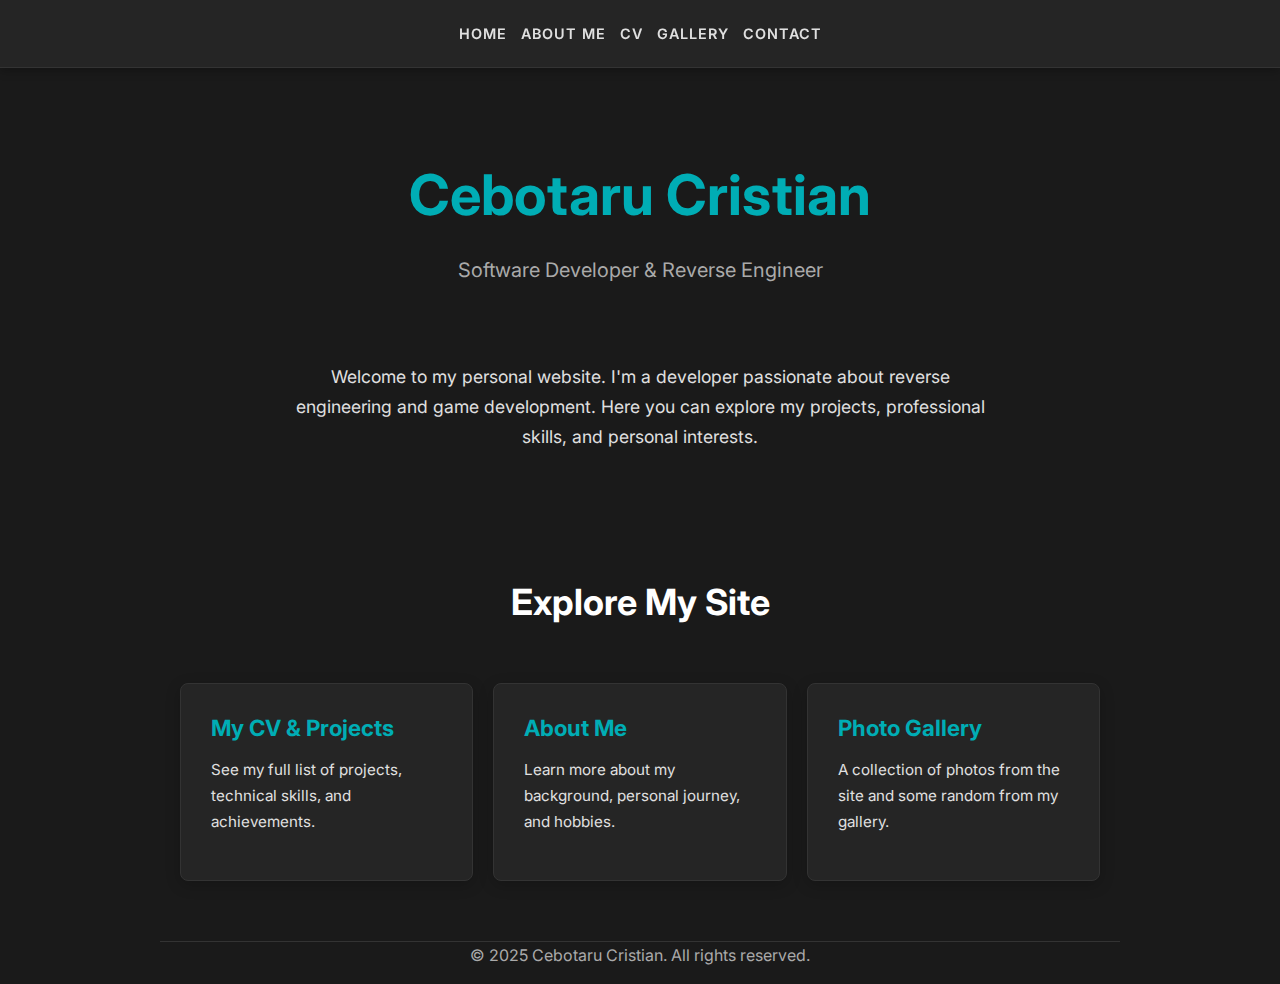
<file: index.html>
<!DOCTYPE html>
<html lang="en">
<head>
    <meta charset="UTF-8">
    <meta name="viewport" content="width=device-width, initial-scale=1.0">
    <title>Cebotaru Cristian - Profile</title>
    <link rel="stylesheet" href="css/style.css"> 
    <link href="https://fonts.googleapis.com/css2?family=Inter:wght@400;600;700&display=swap" rel="stylesheet">
    
    <style>
        /* To keep the size equal for each card*/
        .explore-grid {
            display: grid;
            grid-template-columns: repeat(auto-fit, minmax(250px, 1fr));
            gap: 20px;
            align-items: stretch; 
        }

        .explore-grid a {
            display: flex;
            text-decoration: none;
        }
        
        .explore-grid .card {
            height: 100%;
            width: 100%;
            display: flex;
            flex-direction: column;
        }

    </style>
</head>
<body>
    <nav>
        <div class="container nav-container">
            <!-- 1. The hidden checkbox -->
            <input type="checkbox" id="menu-toggle" class="mobile-menu-checkbox">
            
            <!-- 2. The button (which is now a label for the checkbox) -->
            <label for="menu-toggle" class="mobile-menu-toggle">
                <span></span>
                <span></span>
                <span></span>
            </label>
            
            <!-- 3. The menu -->
            <div class="nav-links-wrapper">
                <a href="index.html" class="nav-link">Home</a>
                <a href="about.html" class="nav-link">About Me</a>
                <a href="cv.html" class="nav-link">CV</a>
                <a href="gallery.html" class="nav-link">Gallery</a>
                <a href="contact.html" class="nav-link">Contact</a>
            </div>
        </div>
    </nav>

    <main class="container">
        <header class="hero">
            <h1>Cebotaru Cristian</h1>
            <p class="subtitle">Software Developer & Reverse Engineer</p>
        </header>

        <section id="welcome" class="content-section" style="text-align: center; border: none; padding-top: 20px;">
            <p style="font-size: 1.1rem; max-width: 700px; margin: 0 auto;">
                Welcome to my personal website. I'm a developer passionate about reverse engineering and game development. Here you can explore my projects, professional skills, and personal interests.
            </p>
        </section>

        <section id="explore" class="content-section">
            <h2 style="text-align: center; border-bottom: none; margin-bottom: 40px;">Explore My Site</h2>
            <div class="explore-grid">
                
                <a href="cv.html">
                    <article class="card clickable">
                        <h3>My CV & Projects</h3>
                        <p>See my full list of projects, technical skills, and achievements.</p>
                    </article>
                </a>

                <a href="about.html">
                    <article class="card clickable">
                        <h3>About Me</h3>
                        <p>Learn more about my background, personal journey, and hobbies.</p>
                    </article>
                </a>

                <a href="gallery.html">
                    <article class="card clickable">
                        <h3>Photo Gallery</h3>
                        <p>A collection of photos from the site and some random from my gallery.</p>
                    </article>
                </a>
            </div>
        </section>
    </main>

    <footer class="container">
        <p>&copy; 2025 Cebotaru Cristian. All rights reserved.</p>
    </footer>
</body>
</html>
</file>
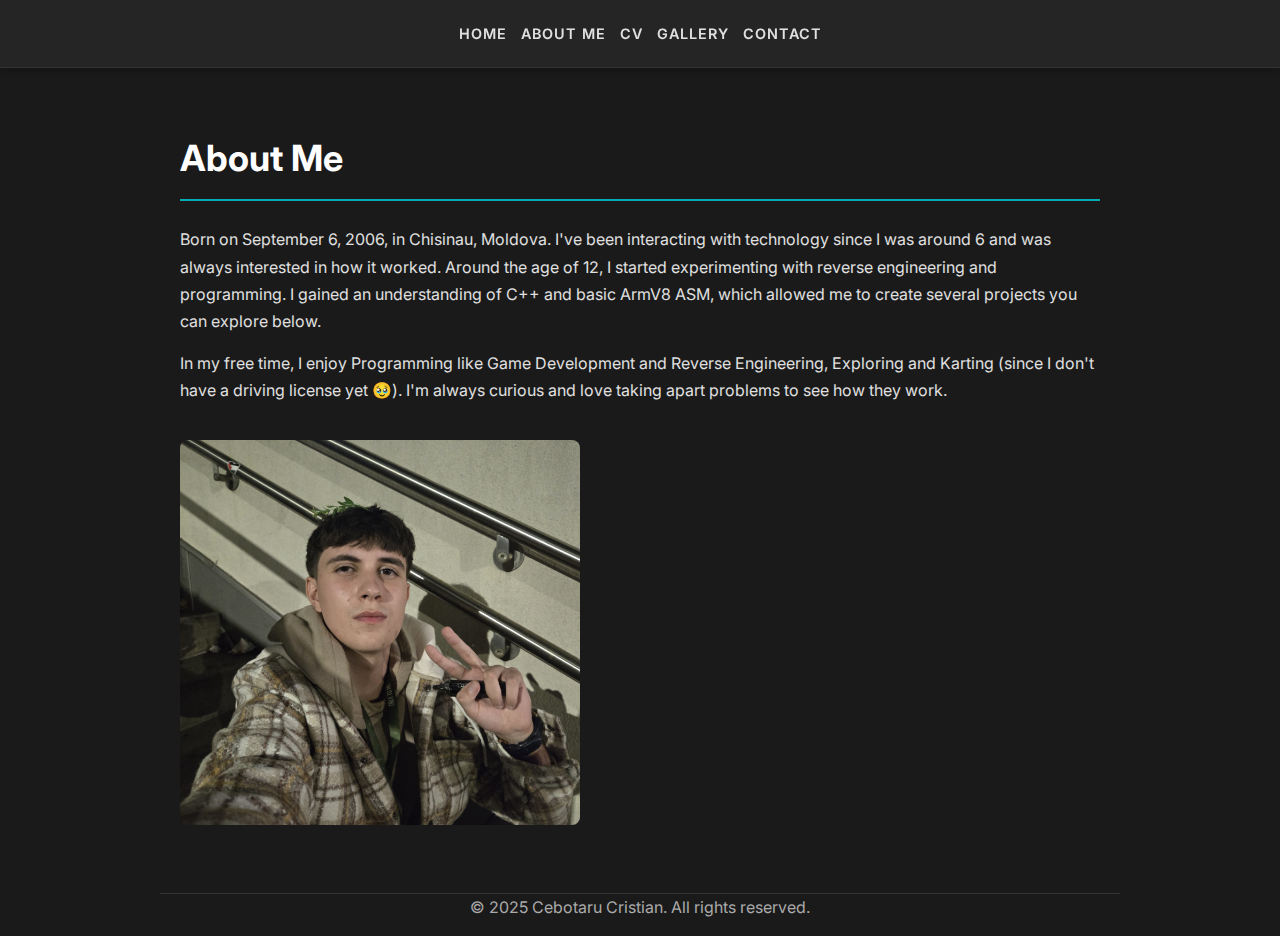
<file: about.html>
<!DOCTYPE html>
<html lang="en">
<head>
    <meta charset="UTF-8">
    <meta name="viewport" content="width=device-width, initial-scale=1.0">
    <title>About Me - Cebotaru Cristian</title>
    <link rel="stylesheet" href="css/style.css"> 
    <link href="https://fonts.googleapis.com/css2?family=Inter:wght@400;600;700&display=swap" rel="stylesheet">
</head>
<body>
    <nav>
        <div class="container nav-container">
            <!-- 1. The hidden checkbox -->
            <input type="checkbox" id="menu-toggle" class="mobile-menu-checkbox">
            
            <!-- 2. The button (which is now a label for the checkbox) -->
            <label for="menu-toggle" class="mobile-menu-toggle">
                <span></span>
                <span></span>
                <span></span>
            </label>
            
            <!-- 3. The menu -->
            <div class="nav-links-wrapper">
                <a href="index.html" class="nav-link">Home</a>
                <a href="about.html" class="nav-link">About Me</a>
                <a href="cv.html" class="nav-link">CV</a>
                <a href="gallery.html" class="nav-link">Gallery</a>
                <a href="contact.html" class="nav-link">Contact</a>
            </div>
        </div>
    </nav>

    <main class="container">
        <section id="about" class="content-section">
            <h2>About Me</h2>
            <p>
                Born on September 6, 2006, in Chisinau, Moldova. I've been interacting with technology since I was around 6 and was always interested in how it worked. Around the age of 12, I started experimenting with reverse engineering and programming. I gained an understanding of C++ and basic ArmV8 ASM, which allowed me to create several projects you can explore below.
            </p>
            <p>
                In my free time, I enjoy Programming like Game Development and Reverse Engineering, Exploring and Karting (since I don't have a driving license yet 🥹). I'm always curious and love taking apart problems to see how they work.
            </p>
            
            <img src="images/pic4.jpg" alt="A photo of me" style="width:100%; max-width:400px; border-radius: 8px; margin-top: 20px;">

        </section>
    </main>

    <footer class="container">
        <p>&copy; 2025 Cebotaru Cristian. All rights reserved.</p>
    </footer>
</body>
</html>
</file>
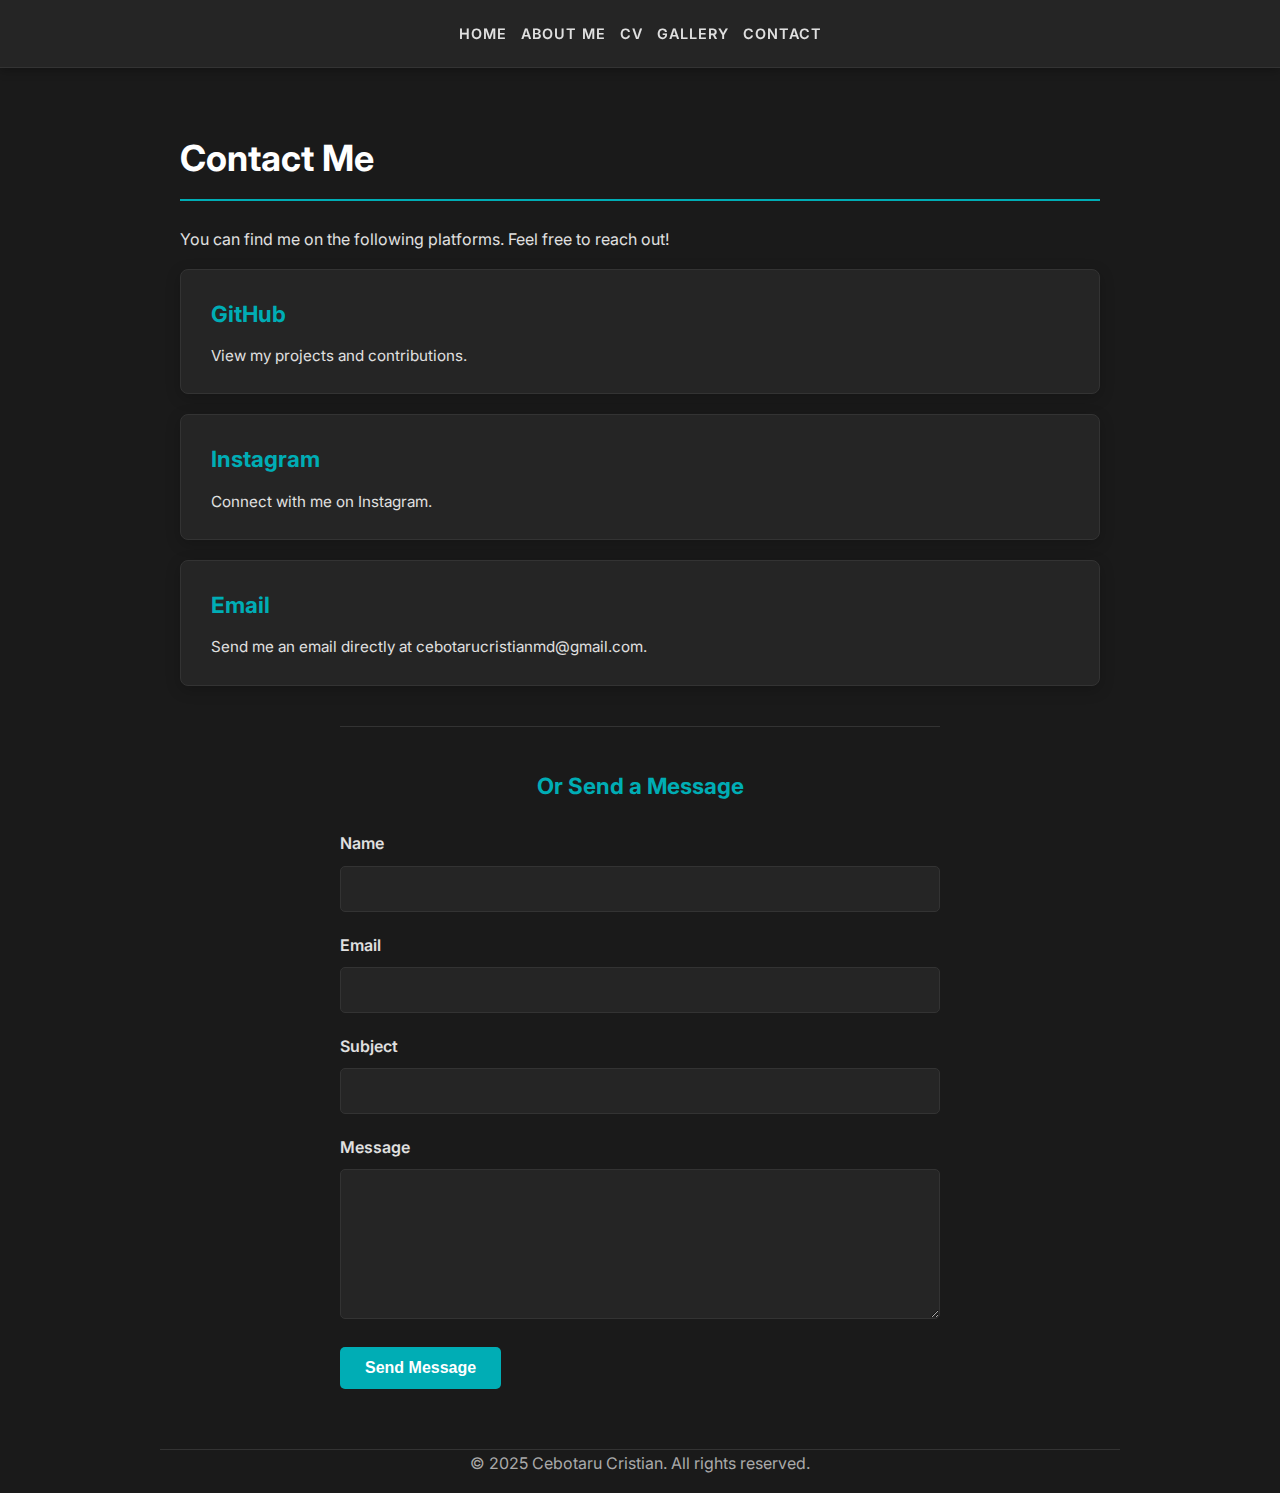
<file: contact.html>
<!DOCTYPE html>
<html lang="en">
<head>
    <meta charset="UTF-8">
    <meta name="viewport" content="width=device-width, initial-scale=1.0">
    <title>Contact - Cebotaru Cristian</title>
    <link rel="stylesheet" href="css/style.css"> 
    <link href="https://fonts.googleapis.com/css2?family=Inter:wght@400;600;700&display=swap" rel="stylesheet">
    
    <!-- Styles for the contact form -->
    <style>
        .contact-form {
            max-width: 600px;
            margin: 40px auto 0 auto; 
            padding-top: 40px;
            border-top: 1px solid #333;
        }
        .form-group {
            margin-bottom: 20px;
        }
        .form-group label {
            display: block;
            margin-bottom: 8px;
            font-weight: 600;
            color: #e0e0e0;
        }
        .form-group input,
        .form-group textarea {
            width: 100%;
            padding: 12px;
            background-color: #252525;
            border: 1px solid #333;
            border-radius: 5px;
            color: #e0e0e0;
            font-family: 'Inter', sans-serif;
            font-size: 1rem;
        }
        .form-group textarea {
            min-height: 150px;
            resize: vertical;
        }
        .submit-btn {
            background-color: #00ADB5;
            color: #ffffff;
            font-weight: 700;
            font-size: 1rem;
            padding: 12px 25px;
            border: none;
            border-radius: 5px;
            cursor: pointer;
            transition: background-color 0.3s ease;
        }
        .submit-btn:hover {
            background-color: #00c5cf;
        }
    </style>
</head>
<body>
    <nav>
        <div class="container nav-container">
            <!-- 1. The hidden checkbox -->
            <input type="checkbox" id="menu-toggle" class="mobile-menu-checkbox">
            
            <!-- 2. The button (which is now a label for the checkbox) -->
            <label for="menu-toggle" class="mobile-menu-toggle">
                <span></span>
                <span></span>
                <span></span>
            </label>
            
            <!-- 3. The menu -->
            <div class="nav-links-wrapper">
                <a href="index.html" class="nav-link">Home</a>
                <a href="about.html" class="nav-link">About Me</a>
                <a href="cv.html" class="nav-link">CV</a>
                <a href="gallery.html" class="nav-link">Gallery</a>
                <a href="contact.html" class="nav-link">Contact</a>
            </div>
        </div>
    </nav>

    <main class="container">

        <section id="contact" class="content-section">
            <h2>Contact Me</h2>
            <p>You can find me on the following platforms. Feel free to reach out!</p>

            <a href="https://github.com/chr1srbx" target="_blank">
                <article class="card clickable">
                    <h3>GitHub</h3>
                    <p>View my projects and contributions.</p>
                </article>
            </a>
            
            <a href="https://www.instagram.com/chrisss.c_/" target="_blank">
                <article class="card clickable">
                    <h3>Instagram</h3>
                    <p>Connect with me on Instagram.</p>
                </article>
            </a>

            <a href="mailto:cebotarucristianmd@gmail.com">
                <article class="card clickable">
                    <h3>Email</h3>
                    <p>Send me an email directly at cebotarucristianmd@gmail.com.</p>
                </article>
            </a>

            <form action="#" class="contact-form">
                <h3 style="text-align: center; margin-bottom: 25px;">Or Send a Message</h3>
                
                <div class="form-group">
                    <label for="name">Name</label>
                    <input type="text" id="name" name="name" required>
                </div>
                <div class="form-group">
                    <label for="email">Email</label>
                    <input type="email" id="email" name="email" required>
                </div>
                <div class="form-group">
                    <label for="subject">Subject</label>
                    <input type="text" id="subject" name="subject">
                </div>
                <div class="form-group">
                    <label for="message">Message</label>
                    <textarea id="message" name="message" required></textarea>
                </div>
                <button type="submit" class="submit-btn">Send Message</button>
            </form>
        </section>
    </main>

    <footer class="container">
        <p>&copy; 2025 Cebotaru Cristian. All rights reserved.</p>
    </footer>
</body>
</html>
</file>
<file: css/style.css>
/* --- Global Styles --- */
/* Font source: Google Fonts (https://fonts.google.com/specimen/Inter) */
* {
    box-sizing: border-box;
    margin: 0;
    padding: 0;
}

html {
    scroll-behavior: smooth;
}

body {
    font-family: 'Inter', sans-serif;
    background-color: #1a1a1a;
    color: #e0e0e0;
    line-height: 1.7;
}

h1, h2, h3 {
    font-weight: 700;
    color: #ffffff;
}

h1 {
    font-size: 3.5rem;
    color: #00ADB5; 
}

h2 {
    font-size: 2.25rem;
    margin-bottom: 25px;
    padding-bottom: 10px;
    border-bottom: 2px solid #00ADB5;
}

h3 {
    font-size: 1.4rem;
    color: #00ADB5;
    margin-bottom: 10px;
}

p {
    font-size: 1rem;
    margin-bottom: 15px;
}

a {
    color: #00ADB5;
    text-decoration: none;
    transition: color 0.3s ease;
}

a:hover {
    color: #ffffff;
}

/* --- Layout --- */
.container {
    max-width: 960px;
    margin: 0 auto;
    padding: 0 20px;
}

.content-section {
    padding: 60px 0;
    border-bottom: 1px solid #333; /* separator */
}

.content-section:last-of-type {
    border-bottom: none;
}

/* --- Navigation Bar --- */
nav {
    background-color: #252525;
    padding: 20px 0;
    border-bottom: 1px solid #333;
    position: sticky;
    top: 0;
    z-index: 10;
    box-shadow: 0 2px 10px rgba(0, 0, 0, 0.3);
}

.nav-container {
    display: flex;
    justify-content: center;
    gap: 30px;
}

.nav-link {
    color: #e0e0e0;
    font-weight: 600;
    text-transform: uppercase;
    letter-spacing: 1px;
    font-size: 0.9rem;
    padding: 5px;
}

.nav-link:hover {
    color: #00ADB5;
    transform: translateY(-2px);
}

/* --- Hero/Header --- */
.hero {
    text-align: center;
    padding: 80px 0 40px;
}

.hero .subtitle {
    font-size: 1.25rem;
    font-weight: 400;
    color: #aaa;
    margin-top: 10px;
}

/* --- Achievement Cards --- */
.card {
    background-color: #252525;
    border: 1px solid #333;
    border-radius: 8px;
    padding: 25px 30px;
    margin-bottom: 20px;
    box-shadow: 0 4px 15px rgba(0, 0, 0, 0.2);
    transition: transform 0.3s ease, box-shadow 0.3s ease;
}

.card:hover {
    transform: translateY(-5px);
    box-shadow: 0 6px 20px rgba(0, 173, 181, 0.2);
}

/* For paragraph color inside links */
.card p {
    font-size: 0.95rem;
    margin: 0;
    color: #e0e0e0;
}
 
/* Style for images inside project cards */
.card img {
    width: 100%;
    max-height: 200px;
    object-fit: cover;
    border-radius: 5px;
    margin-bottom: 15px; /* Space between image and card title */
}

.card.clickable {
    cursor: pointer;
}

/* --- New Footer Style --- */
footer {
    text-align: center;
    padding: 30px 0;
    margin-top: 40px;
    border-top: 1px solid #333;
    color: #aaa;
    font-size: 0.9rem;
}

/* Hide the checkbox itself */
.mobile-menu-checkbox {
    display: none;
}

/* Style the button */
.mobile-menu-toggle {
    display: none;
    background: none;
    border: none;
    cursor: pointer;
    padding: 10px;
    z-index: 1001;
}

.mobile-menu-toggle span {
    display: block;
    width: 25px;
    height: 3px;
    background-color: #e0e0e0;
    margin: 5px 0;
    transition: all 0.3s ease;
}

/* Media Query for Mobile */
@media (max-width: 640px) {
    .nav-container {
        display: flex;
        justify-content: space-between;
        align-items: center;
        flex-wrap: wrap; 
    }

    /* Show the button (label) on mobile */
    .mobile-menu-toggle {
        display: block;
    }

    /* Hide the nav links wrapper by default */
    .nav-links-wrapper {
        display: none;
        flex-direction: column; 
        width: 100%; 
        text-align: left;
        padding-top: 15px; 
    }

    /* Show menu when checkbox is checked, inspiration from W3Schools Sibling Combinator, since JS isn't allowed */
    .mobile-menu-checkbox:checked ~ .nav-links-wrapper {
        display: flex;
    }

    .nav-link {
        padding: 10px 0; 
        width: 100%;
        border-bottom: 1px solid #333;
    }
    .nav-link:last-child {
        border-bottom: none;
    }

    /* Animate the button to an 'X' when checked */
    .mobile-menu-checkbox:checked + .mobile-menu-toggle span:nth-child(1) {
        transform: rotate(45deg) translate(5px, 5px);
    }
    .mobile-menu-checkbox:checked + .mobile-menu-toggle span:nth-child(2) {
        opacity: 0;
    }
    .mobile-menu-checkbox:checked + .mobile-menu-toggle span:nth-child(3) {
        transform: rotate(-45deg) translate(7px, -7px);
    }

    /* Adjust main page content */
    h1 {
        font-size: 2.5rem; 
    }
    h2 {
        font-size: 1.75rem; 
    }
    .container {
        padding: 0 15px; 
    }
}
</file>
